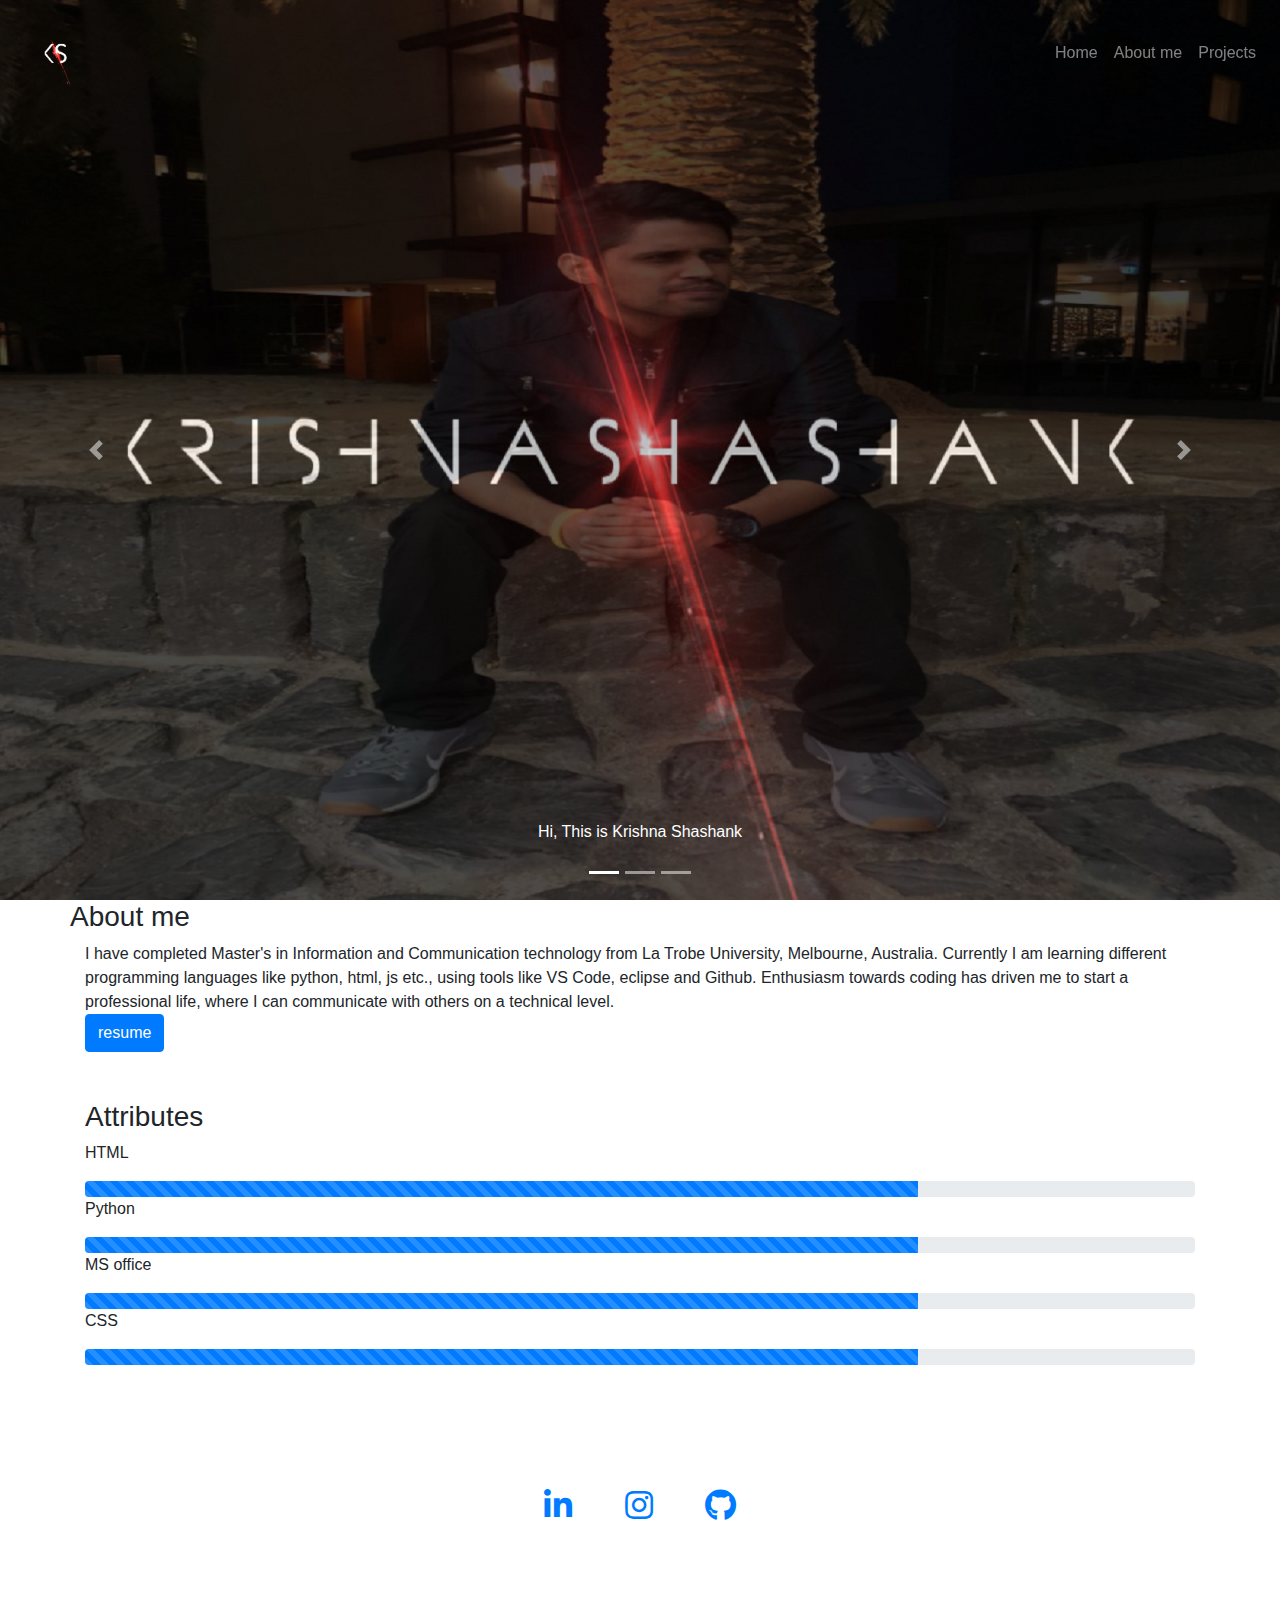
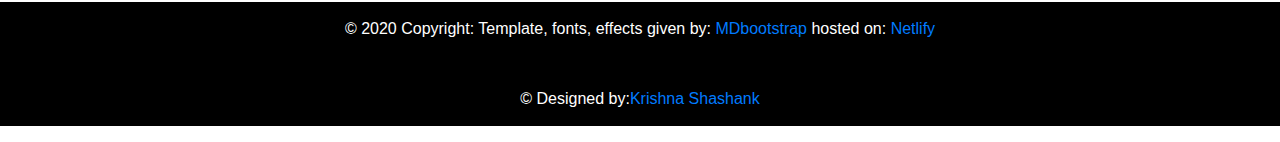
<file: index.html>
<html>
  <head>
    <title>Krishna-coverdrive</title>

    <meta charset="utf-8" />
    <meta
      name="viewport"
      content="width=device-width, initial-scale=1, shrink-to-fit=no"
    />

    <link src="example.css" rel="stylesheet.css" />
    <link
      rel="stylesheet"
      href="https://stackpath.bootstrapcdn.com/bootstrap/4.5.2/css/bootstrap.min.css"
      integrity="sha384-JcKb8q3iqJ61gNV9KGb8thSsNjpSL0n8PARn9HuZOnIxN0hoP+VmmDGMN5t9UJ0Z"
      crossorigin="anonymous"
    />

    <!-- Font Awesome -->
    <link
      rel="stylesheet"
      href="https://use.fontawesome.com/releases/v5.8.2/css/all.css"
    />
    <!-- Google Fonts -->
    <!-- <link
      rel="stylesheet"
      href="https://fonts.googleapis.com/css?family=Roboto:300,400,500,700&display=swap"
    /> -->
    <!-- Bootstrap core CSS -->
    <!-- <link
      href="https://cdnjs.cloudflare.com/ajax/libs/twitter-bootstrap/4.5.0/css/bootstrap.min.css"
      rel="stylesheet"
    />
    Material Design Bootstrap
    <link
      href="https://cdnjs.cloudflare.com/ajax/libs/mdbootstrap/4.19.1/css/mdb.min.css"
      rel="stylesheet"
    /> -->
  </head>
  <body>
    <!--Navigation bar -->

    <section id="navbar">
      <nav
        class="navbar fixed-top navbar-expand-lg navbar-dark scrolling-navbar"
        style="background-color: transparent"
      >
        <a class="navbar-brand" href="./index.html"
          ><img src="./KSlogo.png " height="80px" width=" 80px"
        /></a>
        <button
          class="navbar-toggler"
          type="button"
          data-toggle="collapse"
          data-target="#navbarNav"
          aria-controls="navbarNav"
          aria-expanded="false"
          aria-label="Toggle navigation"
        >
          <span class="navbar-toggler-icon"></span>
        </button>
        <div class="collapse navbar-collapse" id="navbarNav">
          <ul class="navbar-nav ml-auto">
            <li class="nav-item">
              <a class="nav-link" href="./index.html">Home </a>
            </li>
            <li class="nav-item">
              <a class="nav-link" href="./about.html ">About me</a>
            </li>
            <li class="nav-item">
              <a class="nav-link" href="./projects.html ">Projects</a>
            </li>
          </ul>
        </div>
      </nav>
    </section>

    <!--slider-->

    <div id="slider">
      <div id="headerSlider" class="carousel slide" data-ride="carousel">
        <ol class="carousel-indicators">
          <li data-target="#headerSlider" data-slide-to="0" class="active"></li>
          <li data-target="#headerSlider" data-slide-to="1"></li>
          <li data-target="#headerSlider" data-slide-to="2"></li>
        </ol>
        <div class="carousel-inner">
          <div class="carousel-item active">
            <img
              src="./shashank(5).png"
              class="d-block img-fluid h-100 w-100"
            />
            <div class="carousel-caption">
              <p>Hi, This is Krishna Shashank</p>
            </div>
          </div>
          <div class="carousel-item">
            <img
              src="./pic24_edited.jpg "
              class="d-block img-fluid h-100 w-100"
            />
            <div class="carousel-caption">
              <p>This is my sample website</p>
            </div>
          </div>
          <div class="carousel-item">
            <img src="./pic22.jpg " class="d-block img-fluid h-100 w-100" />
            <div class="carousel-caption">
              <p>You can view my complete profile here</p>
            </div>
          </div>
          <a
            class="carousel-control-prev"
            href="#headerSlider"
            role="button"
            data-slide="prev"
          >
            <span class="carousel-control-prev-icon" aria-hidden="true"></span>
            <span class="sr-only">Previous</span>
          </a>
          <a
            class="carousel-control-next"
            href="#headerSlider"
            role="button"
            data-slide="next"
          >
            <span class="carousel-control-next-icon" aria-hidden="true"></span>
            <span class="sr-only">Next</span>
          </a>
        </div>
      </div>
    </div>

    <!-- About me section start -->

    <section id="about">
      <div class="container">
        <div class="row">
          <div class="col-mod-6">
            <h3>About me</h3>

            <div class="container">
              <div class="about-content">
                I have completed Master's in Information and Communication
                technology from La Trobe University, Melbourne, Australia.
                Currently I am learning different programming languages like
                python, html, js etc., using tools like VS Code, eclipse and
                Github. Enthusiasm towards coding has driven me to start a
                professional life, where I can communicate with others on a
                technical level.
              </div>

              <a
                class="btn btn-primary"
                href="./Krishna resume.pdf"
                role="button"
                >resume</a
              >
            </div>
          </div>
        </div>
      </div>
    </section>

    <!-- Attributes -->

    <section id="Attributes">
      <div class="container mb-5 mt-5">
        <div class="row"></div>

        <h3>Attributes</h3>

        <div class="col-mod-12" attributes-bar>
          <p>HTML</p>
          <div class="progress">
            <div
              class="progress-bar progress-bar-striped progress-bar-animated"
              role="progressbar"
              aria-valuenow="75"
              aria-valuemin="0"
              aria-valuemax="100"
              style="width: 75%; height: 20px"
            ></div>
          </div>
          <p>Python</p>
          <div class="progress">
            <div
              class="progress-bar progress-bar-striped progress-bar-animated"
              role="progressbar"
              aria-valuenow="75"
              aria-valuemin="0"
              aria-valuemax="100"
              style="width: 75%; height: 20px"
            ></div>
          </div>
          <p>MS office</p>
          <div class="progress">
            <div
              class="progress-bar progress-bar-striped progress-bar-animated"
              role="progressbar"
              aria-valuenow="75"
              aria-valuemin="0"
              aria-valuemax="100"
              style="width: 75%; height: 20px"
            ></div>
          </div>
          <p>CSS</p>
          <div class="progress">
            <div
              class="progress-bar progress-bar-striped progress-bar-animated"
              role="progressbar"
              aria-valuenow="75"
              aria-valuemin="0"
              aria-valuemax="100"
              style="width: 75%; height: 20px"
            ></div>
          </div>
        </div>
      </div>
    </section>

    <!--My skills section end-->

    <!-- Footer -->
    <footer>
      <div class="container" style="padding: 80px 0" align="center">
        <a
          href="https://www.linkedin.com/in/krishna-shashank-252217a1/ "
          target="_blank"
        >
          <i class="fab fa-linkedin-in fa-lg mr-md-5 mr-3 fa-2x"></i>
        </a>
        <a href="https://www.instagram.com/krishna.shashank894/?hl=en">
          <i class="fab fa-instagram fa-lg mr-md-5 mr-3 fa-2x"></i>
        </a>
        <a href="https://github.com/krishna4062">
          <i class="fab fa-github fa-lg fa-2x"></i>
        </a>
      </div>

      <div style="background: black">
        <p style="color: white; padding: 15px 0" align="center">
          &copy; 2020 Copyright: Template, fonts, effects given by:
          <a href="https://mdbootstrap.com/">MDbootstrap</a> hosted on:
          <a href="https://www.netlify.com/">Netlify</a>
        </p>
        <p style="color: white; padding: 15px 0" align="center">
          &copy; Designed by:<a
            href="mailto:krishna.shashank894@gmail.com?subject = Feedback&body = Message"
            >Krishna Shashank</a
          >
        </p>
      </div>
    </footer>

    <!-- JS, Popper.js, and jQuery -->
    <script
      src="https://code.jquery.com/jquery-3.5.1.slim.min.js"
      integrity="sha384-DfXdz2htPH0lsSSs5nCTpuj/zy4C+OGpamoFVy38MVBnE+IbbVYUew+OrCXaRkfj"
      crossorigin="anonymous"
    ></script>
    <script
      src="https://cdn.jsdelivr.net/npm/popper.js@1.16.1/dist/umd/popper.min.js"
      integrity="sha384-9/reFTGAW83EW2RDu2S0VKaIzap3H66lZH81PoYlFhbGU+6BZp6G7niu735Sk7lN"
      crossorigin="anonymous"
    ></script>
    <script
      src="https://stackpath.bootstrapcdn.com/bootstrap/4.5.2/js/bootstrap.min.js"
      integrity="sha384-B4gt1jrGC7Jh4AgTPSdUtOBvfO8shuf57BaghqFfPlYxofvL8/KUEfYiJOMMV+rV"
      crossorigin="anonymous"
    ></script>

    <script src="./smooth-scroll.js "></script>
    <script>
      var scroll = new SmoothScroll('a[href*="#"]');
    </script>
  </body>
</html>
</file>
